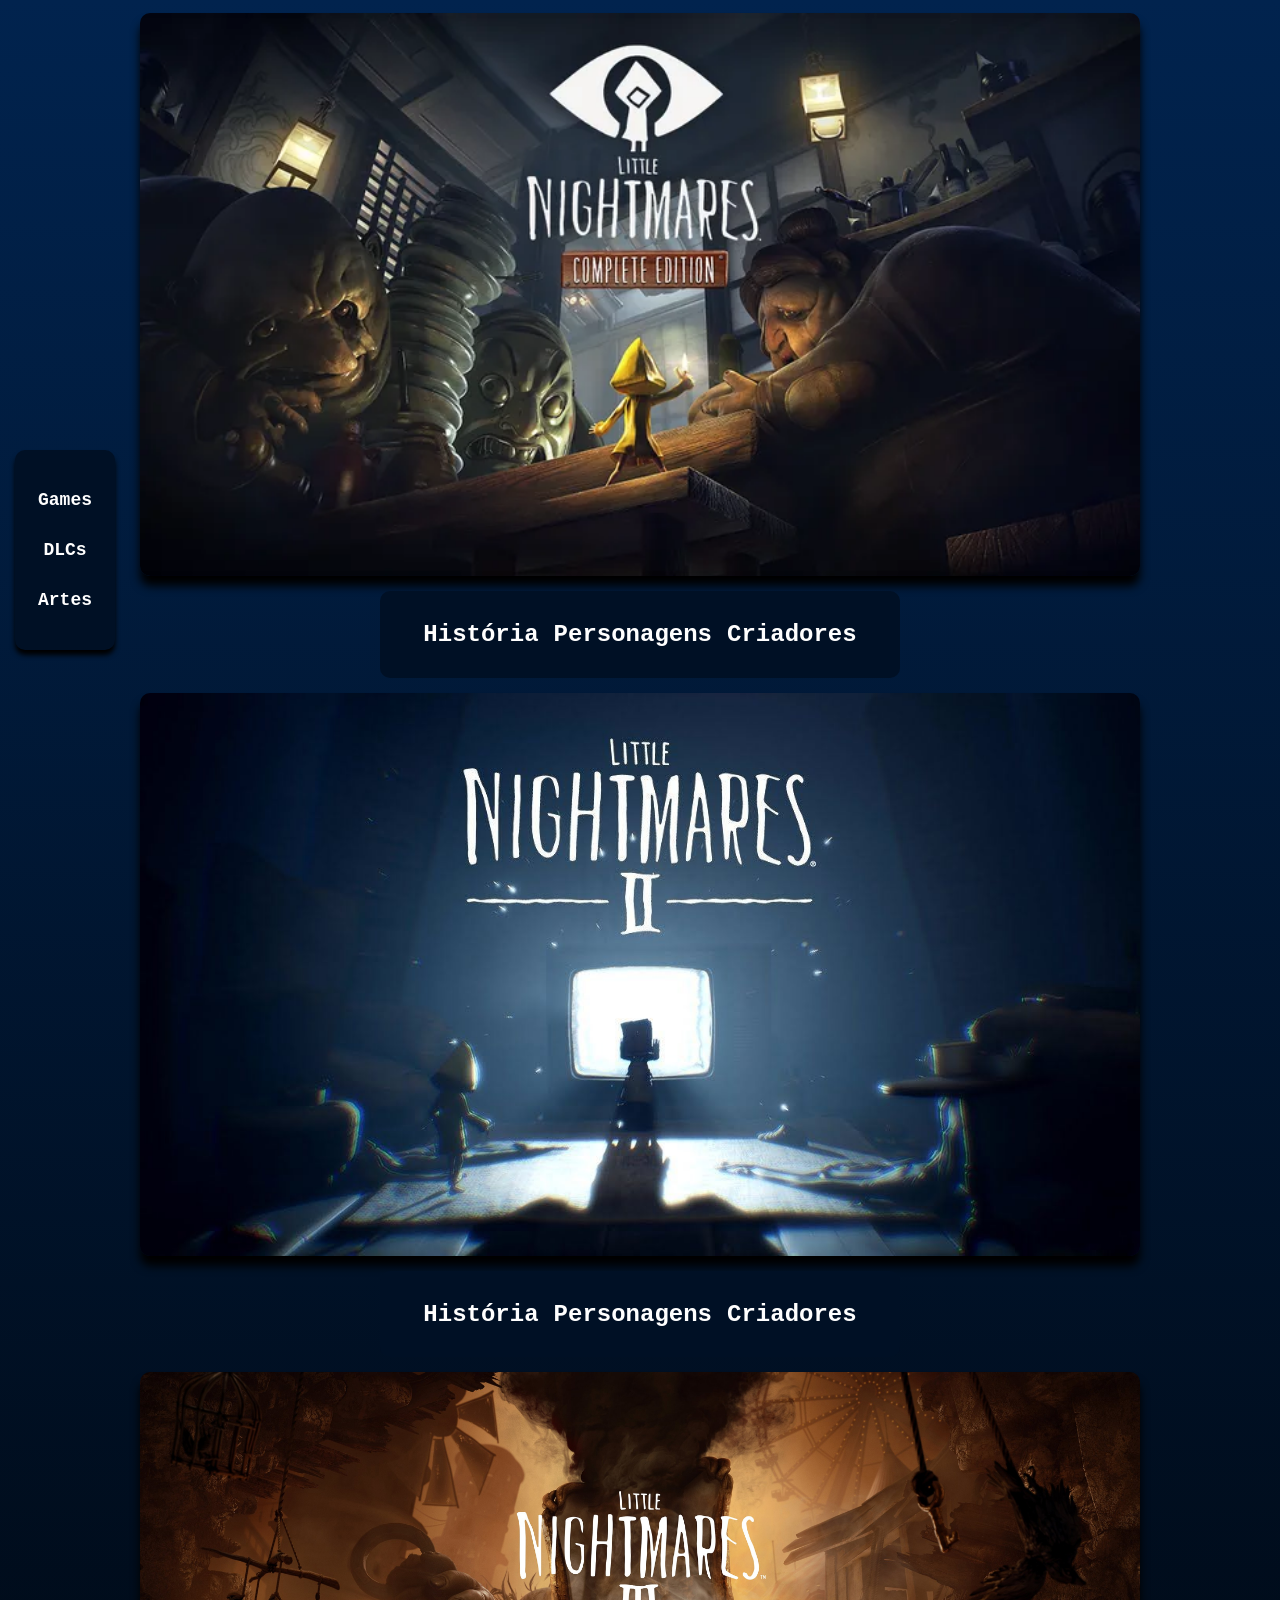
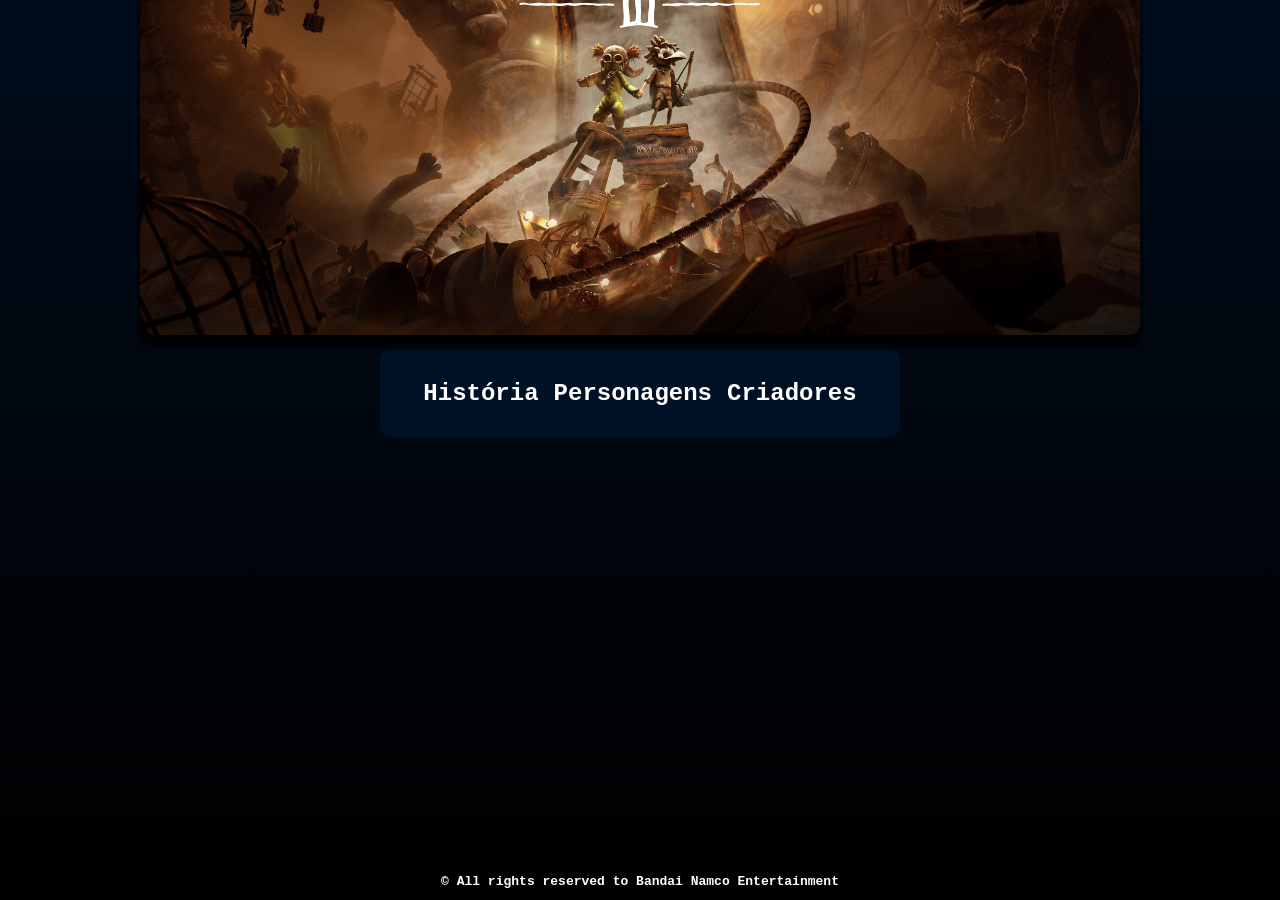
<file: index.html>
<!DOCTYPE html>
<html lang="pt-br">
<head>
    <meta charset="UTF-8">
    <meta name="viewport" content="width=device-width, initial-scale=1.0">
    <link rel="stylesheet" href="css/estilizacao.css">
    <link rel="stylesheet" href="css/pageone.css">
    <title>LN Lore</title>
</head>
<body>
    
    <!-- Menu Navegação -->
    <header id="MenuNavegacao">
        <a href="#" class="botao1"><h2 class="menuh2">Games</h2></a>
        <a href="html/dlc/ln_dlcs.html" class="botao2"><h2 class="menuh2">DLCs</h2></a>
        <a href="html/dlc/ln_artes.html" class="botao3"><h2 class="menuh2">Artes</h2></a>
    </header>

    <!-- little nightmares 1 -->
    <img src="img/background.png" alt="Little nightmares página inicial com os convidados e personagem ao centro." id="background">

    <div class="menu">
        <a id ="link" href="html/p.html"><h2 class="historia">História</h2></a>
        <a id ="link" href="html/p2.html"><h2 class="personagens">Personagens</h2></a>
        <a id ="link" href="html/p3.html"><h2 class="criadores">Criadores</h2></a>
    </div>

    <!-- little nightmares 2 -->
    <img src="img/background2.png" alt="Little nightmares página inicial com personagens ao centro e uma torre atrás." id="background2">

    <div class="menu2">
        <a id ="link2" href="html/ln2_1.html"><h2 class="historia2">História</h2></a>
        <a id ="link2" href="html/ln2_2.html"><h2 class="personagens2">Personagens</h2></a>
        <a id ="link2" href="html/p3.html"><h2 class="criadores2">Criadores</h2></a>
    </div>

    <!-- little nightmares 3 -->
    <img src="img/background3.png" alt="Little nightmares página inicial com os personagem ao centro de mãos dadas em um ambiente deserto." id="background3">

    <div class="menu2">
        <a id ="link3" href="html/ln3_1.html"><h2 class="historia3">História</h2></a>
        <a id ="link3" href="html/ln3_2.html"><h2 class="personagens3">Personagens</h2></a>
        <a id ="link3" href="html/ln3_criadores.html"><h2 class="criadores3">Criadores</h2></a>
    </div>


    <h3>© All rights reserved to Bandai Namco Entertainment</h3>

    <script src="javascript/pageone.js">
        
    </script>
</body>
</html>
</file>
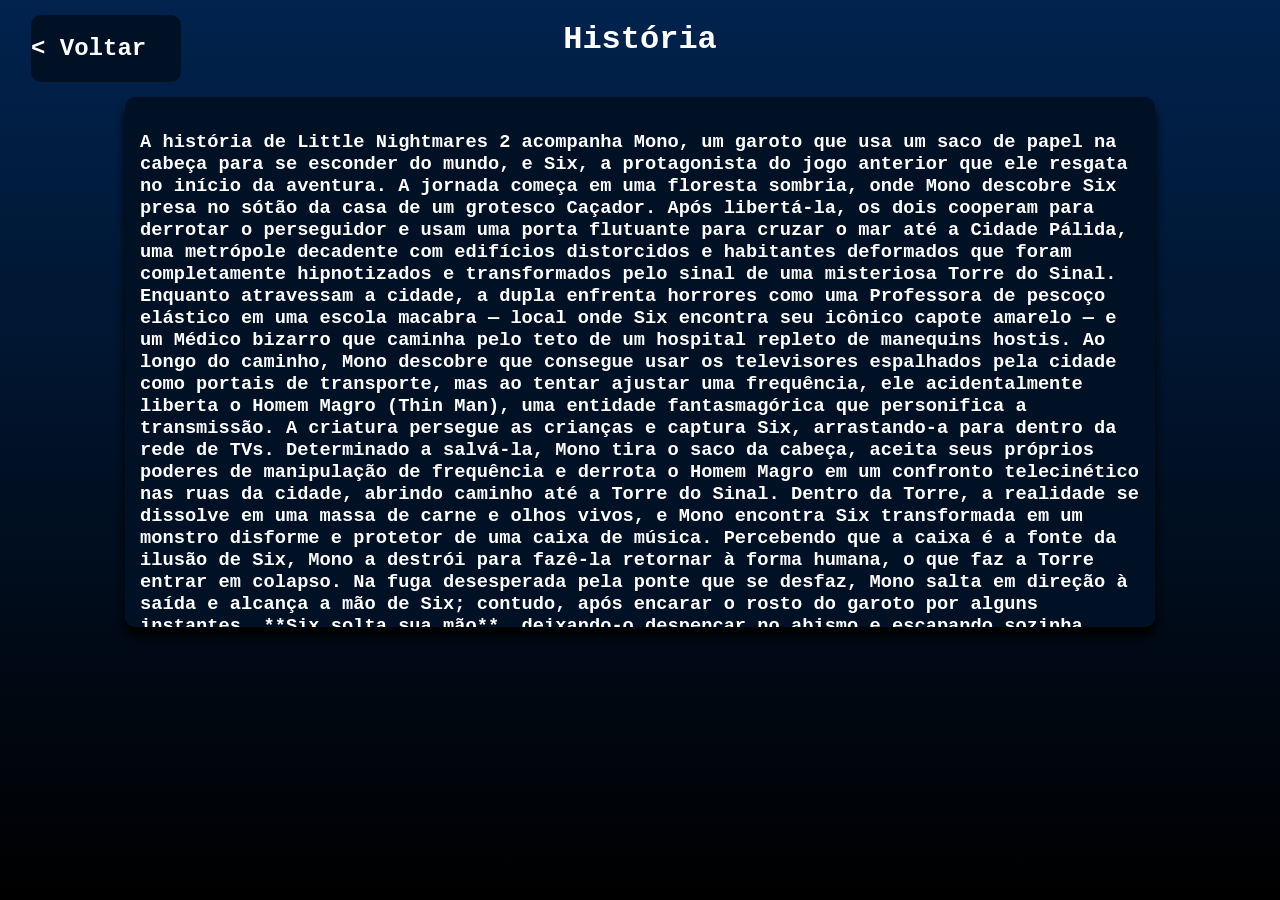
<file: html/ln2_1.html>
<!DOCTYPE html>
<html lang="pt-br">
<head>
    <meta charset="UTF-8">
    <meta name="viewport" content="width=device-width, initial-scale=1.0">
    <link rel="stylesheet" href="../css/estilizacao.css">
    <link rel="stylesheet" href="../css/p.css">
    <title>História</title>
</head>
<body>

    <!-- Uso do mesmo css p -->

    <h1>História</h1>
    <div id="Menu">
        <a href="../index.html"><h2> < Voltar</h2></a>
    </div>

    <article>
        <h3>A história de Little Nightmares 2 acompanha Mono, um garoto que usa um saco de papel na cabeça para se esconder do mundo, e Six, a protagonista do jogo anterior que ele resgata no início da aventura. A jornada começa em uma floresta sombria, onde Mono descobre Six presa no sótão da casa de um grotesco Caçador. Após libertá-la, os dois cooperam para derrotar o perseguidor e usam uma porta flutuante para cruzar o mar até a Cidade Pálida, uma metrópole decadente com edifícios distorcidos e habitantes deformados que foram completamente hipnotizados e transformados pelo sinal de uma misteriosa Torre do Sinal. Enquanto atravessam a cidade, a dupla enfrenta horrores como uma Professora de pescoço elástico em uma escola macabra — local onde Six encontra seu icônico capote amarelo — e um Médico bizarro que caminha pelo teto de um hospital repleto de manequins hostis. Ao longo do caminho, Mono descobre que consegue usar os televisores espalhados pela cidade como portais de transporte, mas ao tentar ajustar uma frequência, ele acidentalmente liberta o Homem Magro (Thin Man), uma entidade fantasmagórica que personifica a transmissão. A criatura persegue as crianças e captura Six, arrastando-a para dentro da rede de TVs. Determinado a salvá-la, Mono tira o saco da cabeça, aceita seus próprios poderes de manipulação de frequência e derrota o Homem Magro em um confronto telecinético nas ruas da cidade, abrindo caminho até a Torre do Sinal. Dentro da Torre, a realidade se dissolve em uma massa de carne e olhos vivos, e Mono encontra Six transformada em um monstro disforme e protetor de uma caixa de música. Percebendo que a caixa é a fonte da ilusão de Six, Mono a destrói para fazê-la retornar à forma humana, o que faz a Torre entrar em colapso. Na fuga desesperada pela ponte que se desfaz, Mono salta em direção à saída e alcança a mão de Six; contudo, após encarar o rosto do garoto por alguns instantes, **Six solta sua mão**, deixando-o despencar no abismo e escapando sozinha. Caído nas profundezas da Torre, Mono se senta em uma cadeira solitária rodeada por carne sussurrante e envelhece com o passar do tempo até se transformar no próprio Homem Magro, revelando que toda a história é um ciclo temporal inevitável onde o garoto do futuro é derrotado por seu próprio passado.</h3>
    </article>
    
    <script>
        const musicaFundo = new Audio('../mp3/background.ogg');
        musicaFundo.loop = true;
        musicaFundo.play().catch(error => {
        console.log("O navegador bloqueou o áudio automático. Aguardando clique do usuário.");
        });
    </script>
</body>
</html>
</file>
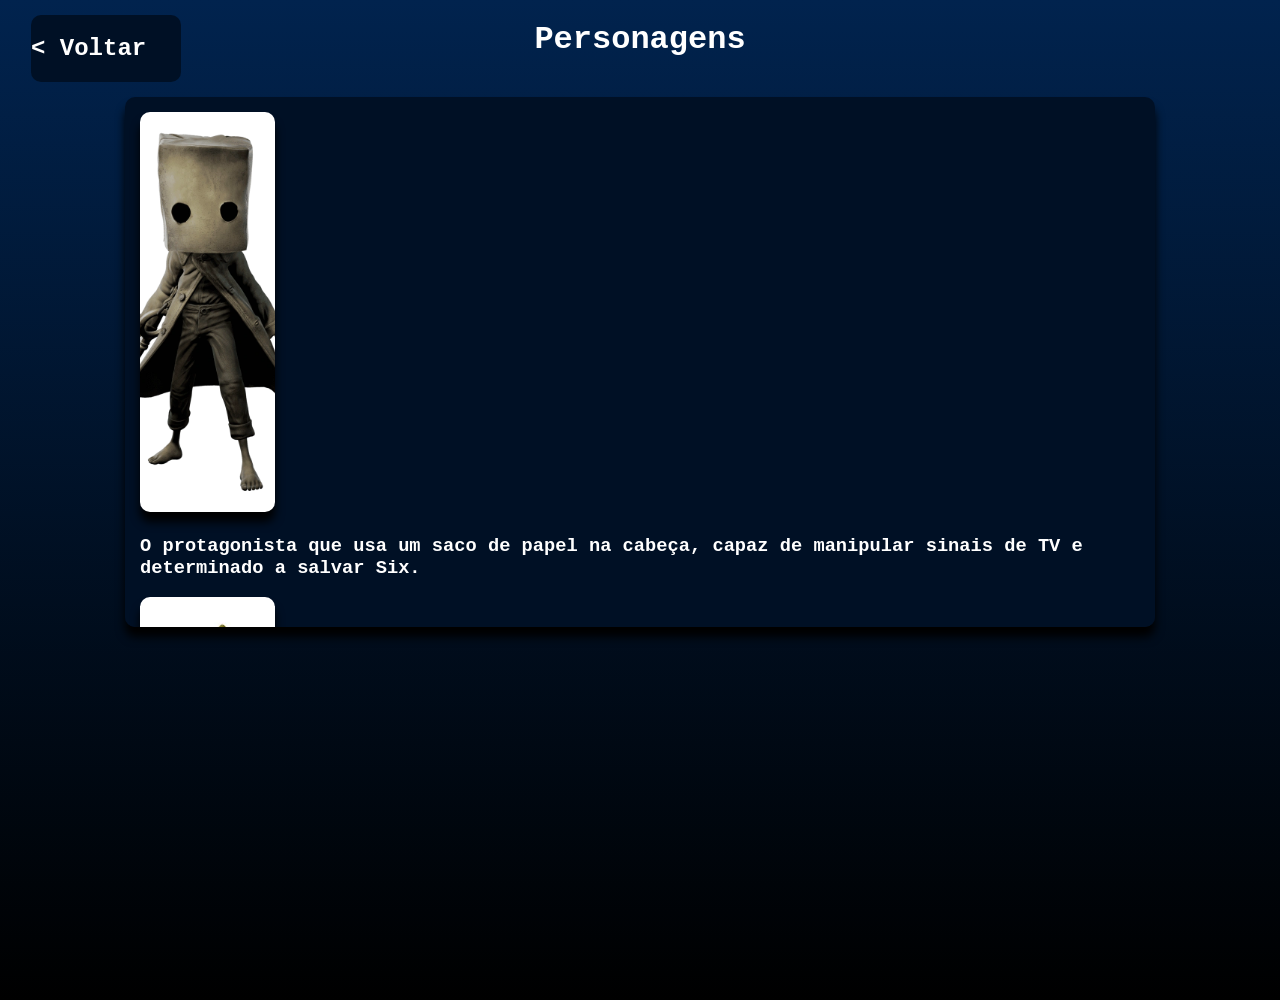
<file: html/ln2_2.html>
<!DOCTYPE html>
<html lang="pt-br">
<head>
    <meta charset="UTF-8">
    <meta name="viewport" content="width=device-width, initial-scale=1.0">
    <link rel="stylesheet" href="../css/estilizacao.css">
    <link rel="stylesheet" href="../css/p2.css">
    <title>Personagens</title>
</head>
<body>

    <h1>Personagens</h1>
     <div id="Menu">
        <a href="../index.html"><h2> < Voltar</h2></a>
    </div>

    <article>
        <a href="#card1"><img src="../img/mono.png" alt="Imagem personagem principal MONO, blaizer marrom e saco de papel na cabeça" id="c1"></a>
        <h3>O protagonista que usa um saco de papel na cabeça, capaz de manipular sinais de TV e determinado a salvar Six.</h3>
        <a href="#card12"><img src="../img/six.jfif" alt="Imagem personagem SIX, protagonista do jogo anterior" id="c12"></a>
        <h3>A garota da capa de chuva amarela (encontrada no início do jogo) que se torna companheira de aventura de Mono na Cidade Pálida.</h3>
        <a href="#card2"><img src="../img/caçador.jfif" alt="Imagem personagem Caçador, com saco amarrado na cabeça e um chapéu marrom segurando uma arma" id="c2"></a>
        <h3>O primeiro grande vilão, vive na floresta isolada, usa um saco de pano na cabeça e caça suas vítimas com uma espingarda e armadilhas.</h3>
        <a href="#card3"><img src="../img/teacher.png" alt="Imagem personagem Professora, segurando uma régua" id="c3"></a>
        <h3>A aterrorizante comandante da escola, com a capacidade assustadora de esticar seu pescoço para encontrar qualquer um tentando se esconder.</h3>
        <a href="#card4"><img src="../img/kids.jfif" alt="Imagem personagem Criança, feitas de porcelana, com a cabeça quedrada e uniforme marrom" id="c4"></a>
        <h3>Crianças feitas de porcelana agressivas e barulhentas que dominam e aterrorizam os corredores da escola.</h3>
        <a href="#card5"><img src="../img/doctor.png" alt="Imagem personagem Doutor, extremamente obeso e com um sorriso assustador" id="c5"></a>
        <h3>O médico grotesco do hospital que anda pelo teto cuidando de seus pacientes feitos de próteses e manequins.</h3>
        <a href="#card6"><img src="../img/patients.jfif" alt="Imagem personagem Paciente, manequins usando roupas hospitalares sem partes do corpo como bonecos" id="c6"></a>
        <h3>Corpos reanimados de manequins e próteses no hospital que ganham vida na escuridão, mas congelam quando atingidos por luz direta.</h3>
        <a href="#card7"><img src="../img/hand.jfif" alt="Imagem personagem Mão, parte do corpo de alguém que tornou vida, literalmente uma mão" id="c7"></a>
        <h3>Mãos autônomas e agressivas que se movem rapidamente pelo hospital atacando como aranhas.</h3>
        <a href="#card8"><img src="../img/thin_man.jfif" alt="Usando um terno marrom com a pele cinza e chapéu" id="c8"></a>
        <h3>A misteriosa e imponente figura de terno que controla os sinais de TV, persegue os protagonistas e representa a essência da Torre de Sina</h3>
        <a href="#card9"><img src="../img/humans.jfif" alt="Humanos sem face, apenas uma distorção" id="c9"></a>
        <h3>Os habitantes hipnotizados e deformados da Cidade Pálida, viciados nas transmissões das televisões.</h3>
        <a href="#card10"><img src="../img/monster_six.jfif" alt="Corpo distorcido, extremamente grande, usando capa de chuva amarela" id="c10"></a>
        <h3>A versão distorcida e agigantada de Six, transformada pela influência da Torre de Sinal.</h3>
        <a href="#card11"><img src="../img/signal_tower.png" alt="Massa de carne colossal, formada por grandes olhos" id="c11"></a>
        <h3>A Torre do Sinal é a entidade viva e pulsante no coração da Cidade Pálida que corrompe o mundo com suas transmissões de TV e prende Mono e Six em um trágico ciclo temporal.</h3>
    </article>


    
    <script>
        const musicaFundo = new Audio('../mp3/background.ogg');
        musicaFundo.loop = true;
        musicaFundo.play().catch(error => {
        console.log("O navegador bloqueou o áudio automático. Aguardando clique do usuário.");
        });
    </script>
    
</body>
</html>
</file>
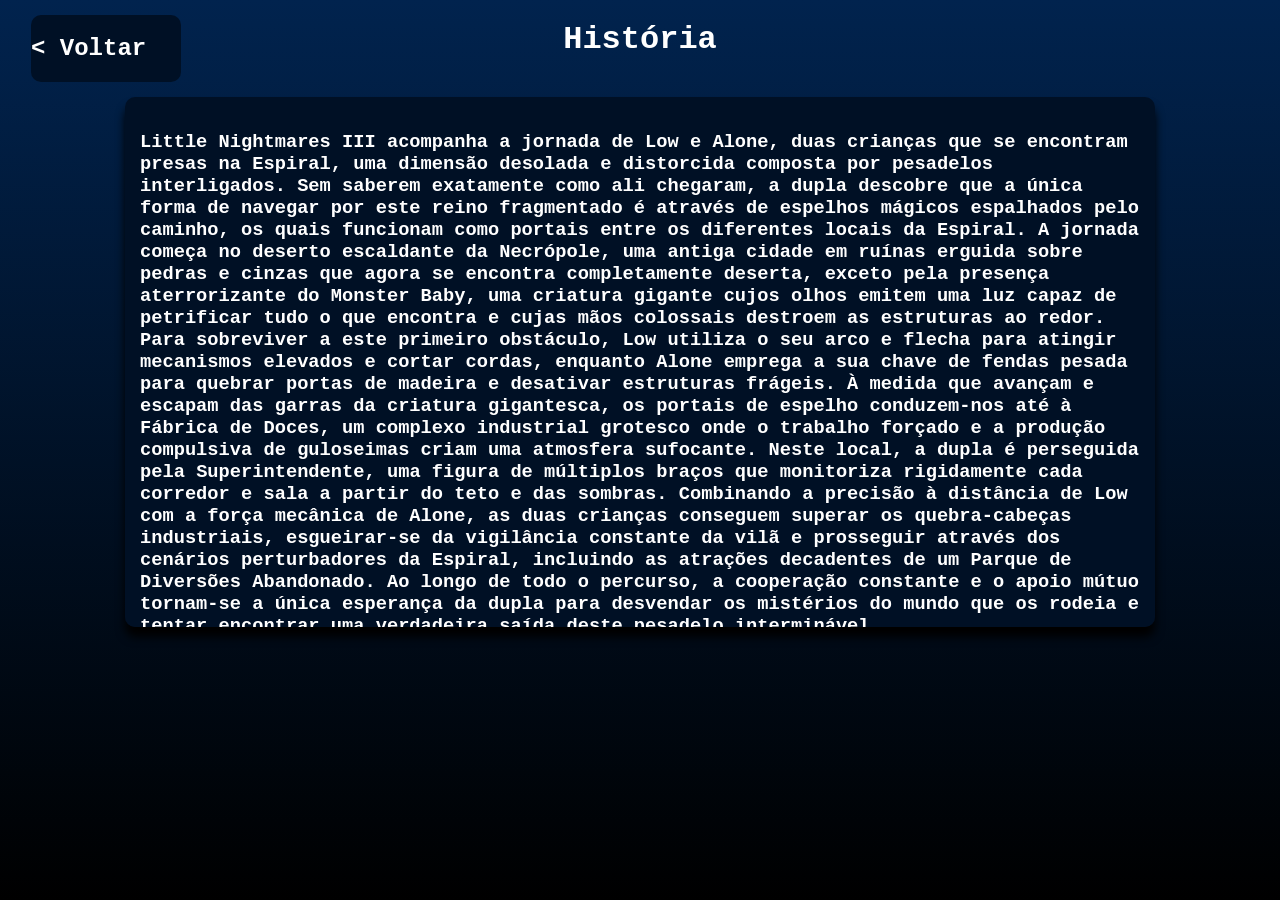
<file: html/ln3_1.html>
<!DOCTYPE html>
<html lang="pt-br">
<head>
    <meta charset="UTF-8">
    <meta name="viewport" content="width=device-width, initial-scale=1.0">
    <link rel="stylesheet" href="../css/estilizacao.css">
    <link rel="stylesheet" href="../css/p.css">
    <title>História</title>
</head>
<body>

    <!-- Uso do mesmo css p -->

    <h1>História</h1>
    <div id="Menu">
        <a href="../index.html"><h2> < Voltar</h2></a>
    </div>

    <article>
        <h3><strong>Little Nightmares III</strong> acompanha a jornada de <strong>Low</strong> e <strong>Alone</strong>, duas crianças que se encontram presas na <strong>Espiral</strong>, uma dimensão desolada e distorcida composta por pesadelos interligados. Sem saberem exatamente como ali chegaram, a dupla descobre que a única forma de navegar por este reino fragmentado é através de <strong>espelhos mágicos</strong> espalhados pelo caminho, os quais funcionam como portais entre os diferentes locais da Espiral. A jornada começa no deserto escaldante da <strong>Necrópole</strong>, uma antiga cidade em ruínas erguida sobre pedras e cinzas que agora se encontra completamente deserta, exceto pela presença aterrorizante do <strong>Monster Baby</strong>, uma criatura gigante cujos olhos emitem uma luz capaz de petrificar tudo o que encontra e cujas mãos colossais destroem as estruturas ao redor. Para sobreviver a este primeiro obstáculo, Low utiliza o seu <strong>arco e flecha</strong> para atingir mecanismos elevados e cortar cordas, enquanto Alone emprega a sua <strong>chave de fendas</strong> pesada para quebrar portas de madeira e desativar estruturas frágeis. À medida que avançam e escapam das garras da criatura gigantesca, os portais de espelho conduzem-nos até à <strong>Fábrica de Doces</strong>, um complexo industrial grotesco onde o trabalho forçado e a produção compulsiva de guloseimas criam uma atmosfera sufocante. Neste local, a dupla é perseguida pela <strong>Superintendente</strong>, uma figura de múltiplos braços que monitoriza rigidamente cada corredor e sala a partir do teto e das sombras. Combinando a precisão à distância de Low com a força mecânica de Alone, as duas crianças conseguem superar os quebra-cabeças industriais, esgueirar-se da vigilância constante da vilã e prosseguir através dos cenários perturbadores da Espiral, incluindo as atrações decadentes de um <strong>Parque de Diversões Abandonado</strong>. Ao longo de todo o percurso, a <strong>cooperação constante</strong> e o apoio mútuo tornam-se a única esperança da dupla para desvendar os mistérios do mundo que os rodeia e tentar encontrar uma verdadeira <strong>saída deste pesadelo interminável</strong>.</h3>
    </article>
    
    <script>
        const musicaFundo = new Audio('../mp3/background.ogg');
        musicaFundo.loop = true;
        musicaFundo.play().catch(error => {
        console.log("O navegador bloqueou o áudio automático. Aguardando clique do usuário.");
        });
    </script>
</body>
</html>
</file>
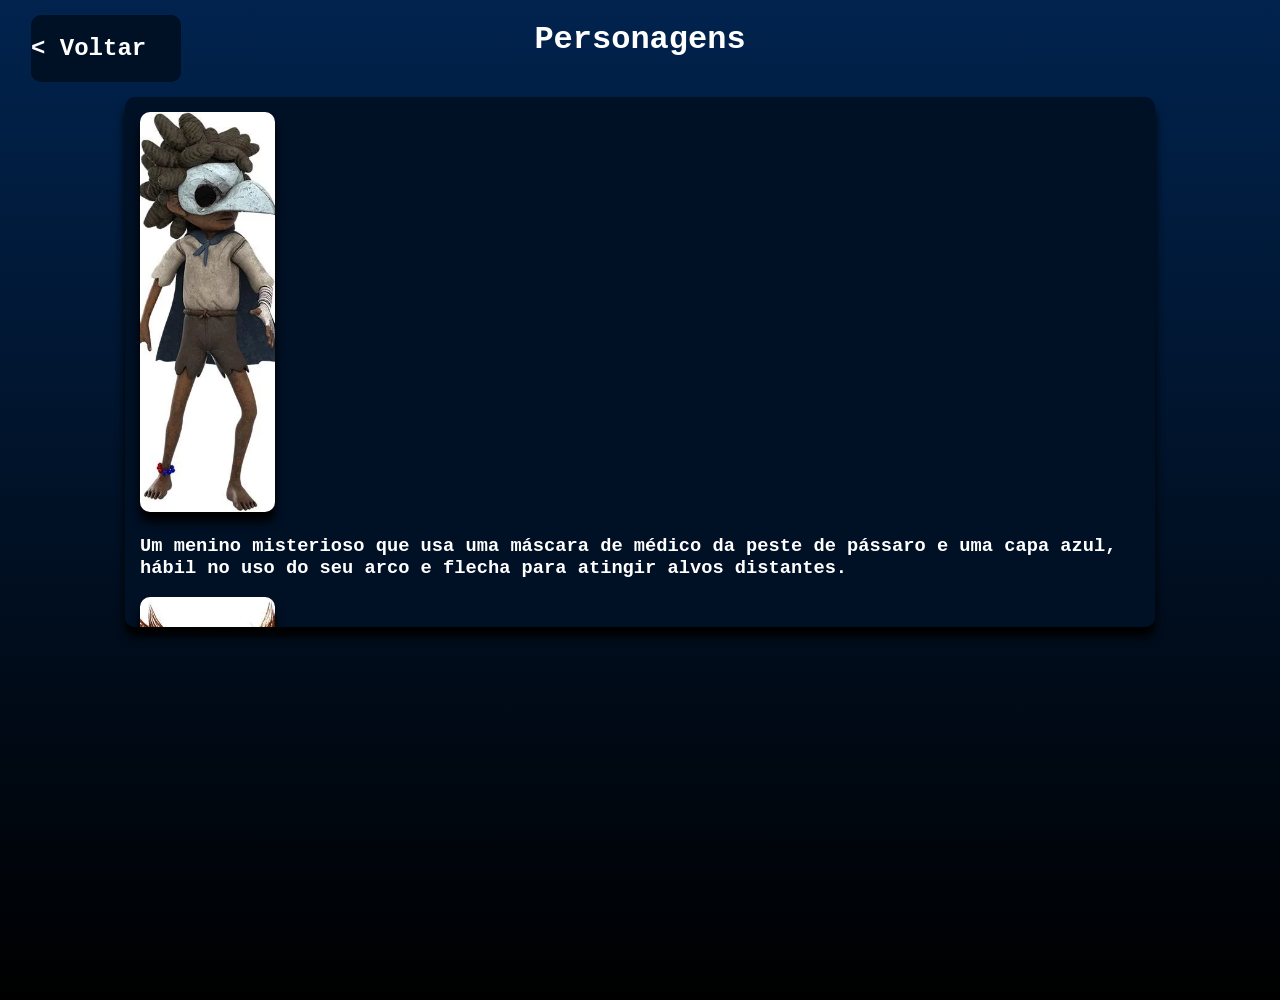
<file: html/ln3_2.html>
<!DOCTYPE html>
<html lang="pt-br">
<head>
    <meta charset="UTF-8">
    <meta name="viewport" content="width=device-width, initial-scale=1.0">
    <link rel="stylesheet" href="../css/estilizacao.css">
    <link rel="stylesheet" href="../css/p2.css">
    <title>Personagens</title>
</head>
<body>

    <h1>Personagens</h1>
     <div id="Menu">
        <a href="../index.html"><h2> < Voltar</h2></a>
    </div>

    <article>
        <a href="#card1"><img src="../img/low.png" alt="Imagem personagem principal Low, máscara de corvo e capa cinza" id="c1"></a>
        <h3>Um menino misterioso que usa uma máscara de médico da peste de pássaro e uma capa azul, hábil no uso do seu arco e flecha para atingir alvos distantes.</h3>
        <a href="#card2"><img src="../img/alone.png" alt="Imagem personagem Alone, macacão verde com óculos amarelo" id="c2"></a>
        <h3>Uma garota determinada e pragmática vestida com macacão verde e capacete de aviador, que carrega uma chave de fendas pesada para quebrar estruturas e avançar pelos cenários da Espiral.</h3>
        <a href="#card3"><img src="../img/bady.png" alt="Imagem personagem Bebe Monstro, vestido cinza e corpo de boneca gigante" id="c3"></a>
        <h3>Uma boneca bebê gigantesca e aterrorizante que habita a Necrópole, capaz de destruir o ambiente e petrificar o que vê com o seu olhar luminoso.</h3>
        <a href="#card4"><img src="../img/mulher.jpg" alt="Imagem personagem Comandante da Fábrica de Doces, seis braços e vestido azul" id="c4"></a>
        <h3>A governanta e supervisora da Fábrica de Doces, uma mulher alta e assustadora equipada com múltiplos braços para inspecionar e controlar tudo à sua volta.</h3>
        <a href="#card5"><img src="../img/trabalhador.jpg" alt="Imagem personagem Trabalhador, homem acima do peso usando touca na cabeça" id="c5"></a>
        <h3>Um funcionário obeso e deformado da fábrica que veste roupa de proteção industrial e fica suspenso por cabos enquanto realiza o trabalho braçal.</h3>
        <a href="#card6"><img src="../img/visitante.jfif" alt="Imagem personagem visitante, homem acima do peso e roupas sujas" id="c6"></a>
        <h3>Uma figura grotesca, curvada e atarracada que vaga pelos ambientes decadentes do jogo, agindo como uma ameaça constante para a dupla.</h3>
        <a href="#card7"><img src="../img/marionetista.png" alt="Imagem personagem Comandante do Circo, com uma mini pessoa sobre seu braço e ambos usando terno" id="c7"></a>
        <h3>O Dono do Circo (conhecido oficialmente como The Kin) é o principal antagonista do capítulo do Circo / Parque de Diversões (Carnevale) em Little Nightmares 3.

Ele é uma figura monstruosa e decrepida que comanda o local ao lado de sua versão em miniatura (Mini-Kin). Durante o jogo, os protagonistas precisam usar de furtividade e estratégias para escapar dele e da sua atração aterrorizante.</h3>
        <a href="#card8"><img src="../img/doutor.png" alt="Imagem personagem Doutor, Corpo extremamente grande e óculos dourado" id="c8"></a>
        <h3>Um médico grotesco de tamanho colossal que observa as crianças através de óculos quebrados enquanto se move entre os destroços e estruturas do local.</h3>
        
    </article>


    
    <script>
        const musicaFundo = new Audio('../mp3/background.ogg');
        musicaFundo.loop = true;
        musicaFundo.play().catch(error => {
        console.log("O navegador bloqueou o áudio automático. Aguardando clique do usuário.");
        });
    </script>
    
</body>
</html>
</file>
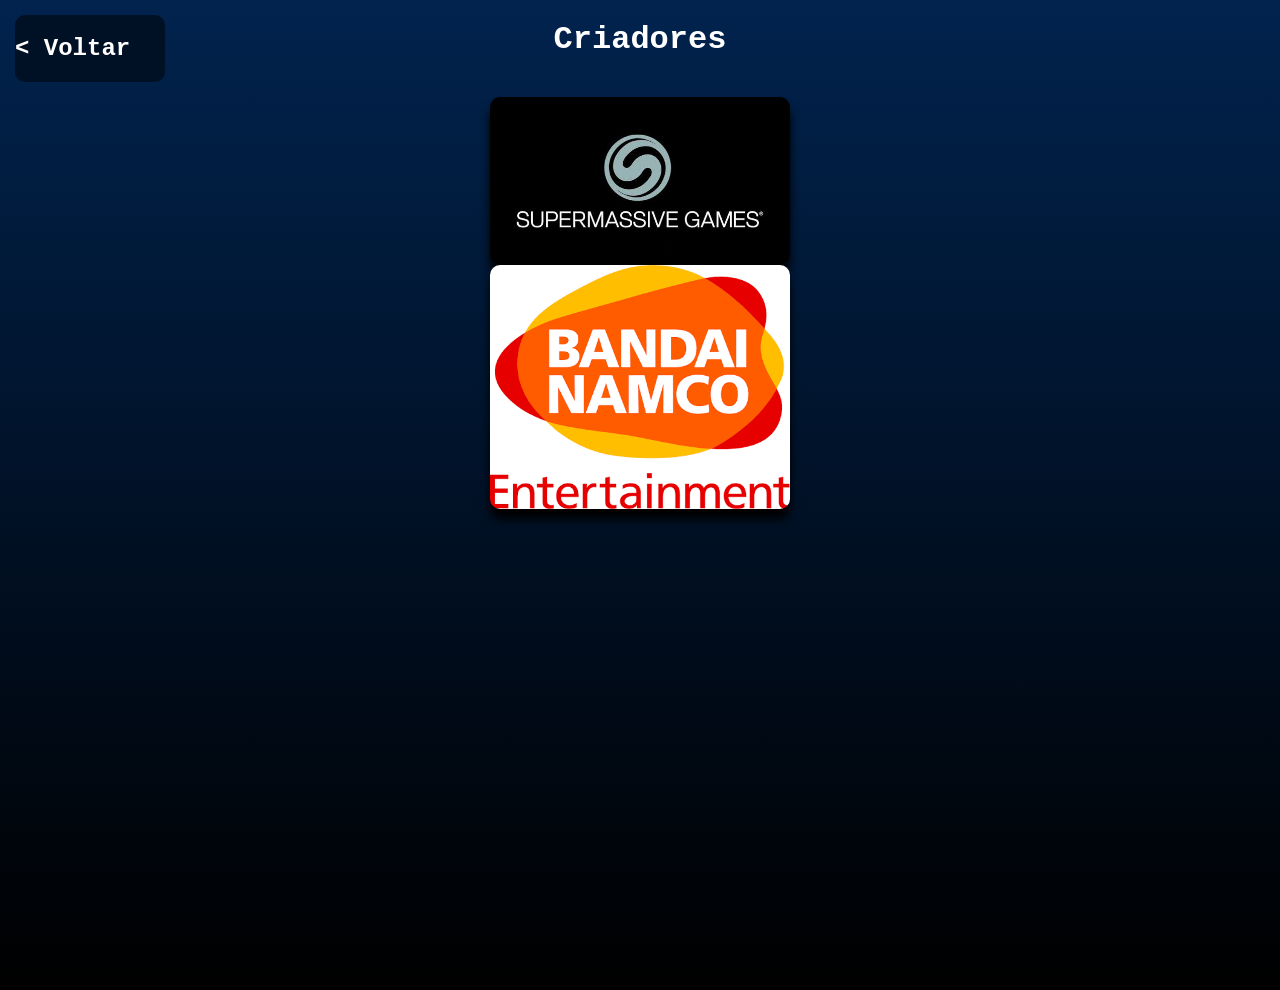
<file: html/ln3_3.html>
<!DOCTYPE html>
<html lang="pt-br">
<head>
    <meta charset="UTF-8">
    <meta name="viewport" content="width=device-width, initial-scale=1.0">
    <link rel="stylesheet" href="../css/p3.css">
    <title>Criadores</title>
</head>
<body>
    
     <h1>Criadores</h1>
     <div id="Menu">
        <a href="../index.html"><h2> < Voltar</h2></a>
    </div>

    <img src="../img/logo2.jfif" alt="Logo da SUPERMASSIVE GAMES" width="300px">
    <img src="../img/bandai_logo.png" alt="Logo da Bandai Namco" width="300px" id="img2">

    <script>
        const musicaFundo = new Audio('../mp3/background.ogg');
        musicaFundo.loop = true;
        musicaFundo.play().catch(error => {
        console.log("O navegador bloqueou o áudio automático. Aguardando clique do usuário.");
        });
    </script>
</body>
</html>
</file>
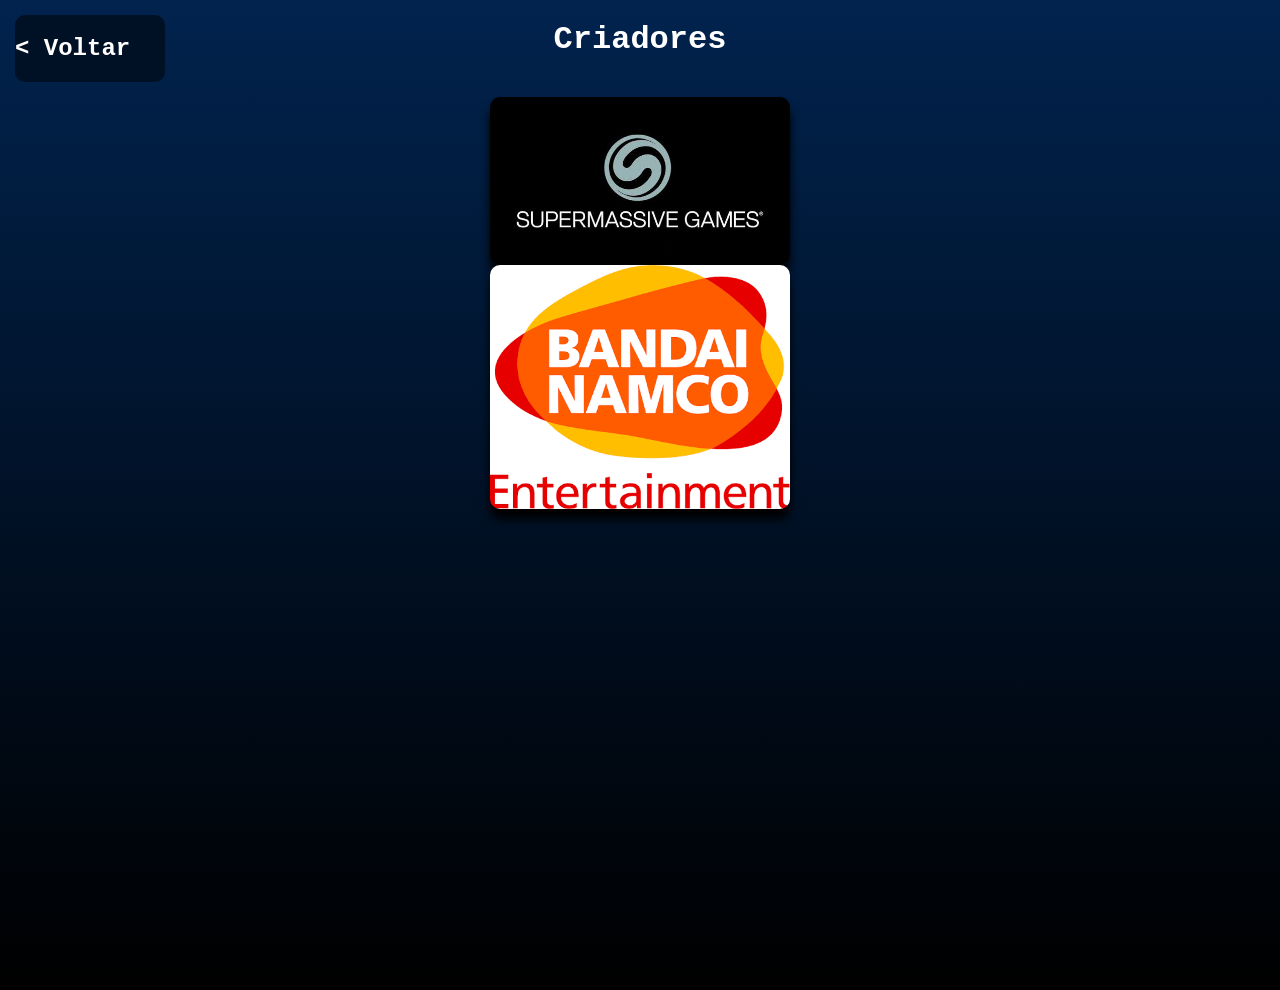
<file: html/ln3_criadores.html>
<!DOCTYPE html>
<html lang="pt-br">
<head>
    <meta charset="UTF-8">
    <meta name="viewport" content="width=device-width, initial-scale=1.0">
    <link rel="stylesheet" href="../css/p3.css">
    <title>Criadores</title>
</head>
<body>
    
     <h1>Criadores</h1>
     <div id="Menu">
        <a href="../index.html"><h2> < Voltar</h2></a>
    </div>

    <img src="../img/logo2.jfif" alt="Logo da " width="300px">
    <img src="../img/bandai_logo.png" alt="Logo da Bandai Namco" width="300px" id="img2">

    <script>
        const musicaFundo = new Audio('../mp3/background.ogg');
        musicaFundo.loop = true;
        musicaFundo.play().catch(error => {
        console.log("O navegador bloqueou o áudio automático. Aguardando clique do usuário.");
        });
    </script>
</body>
</html>
</file>
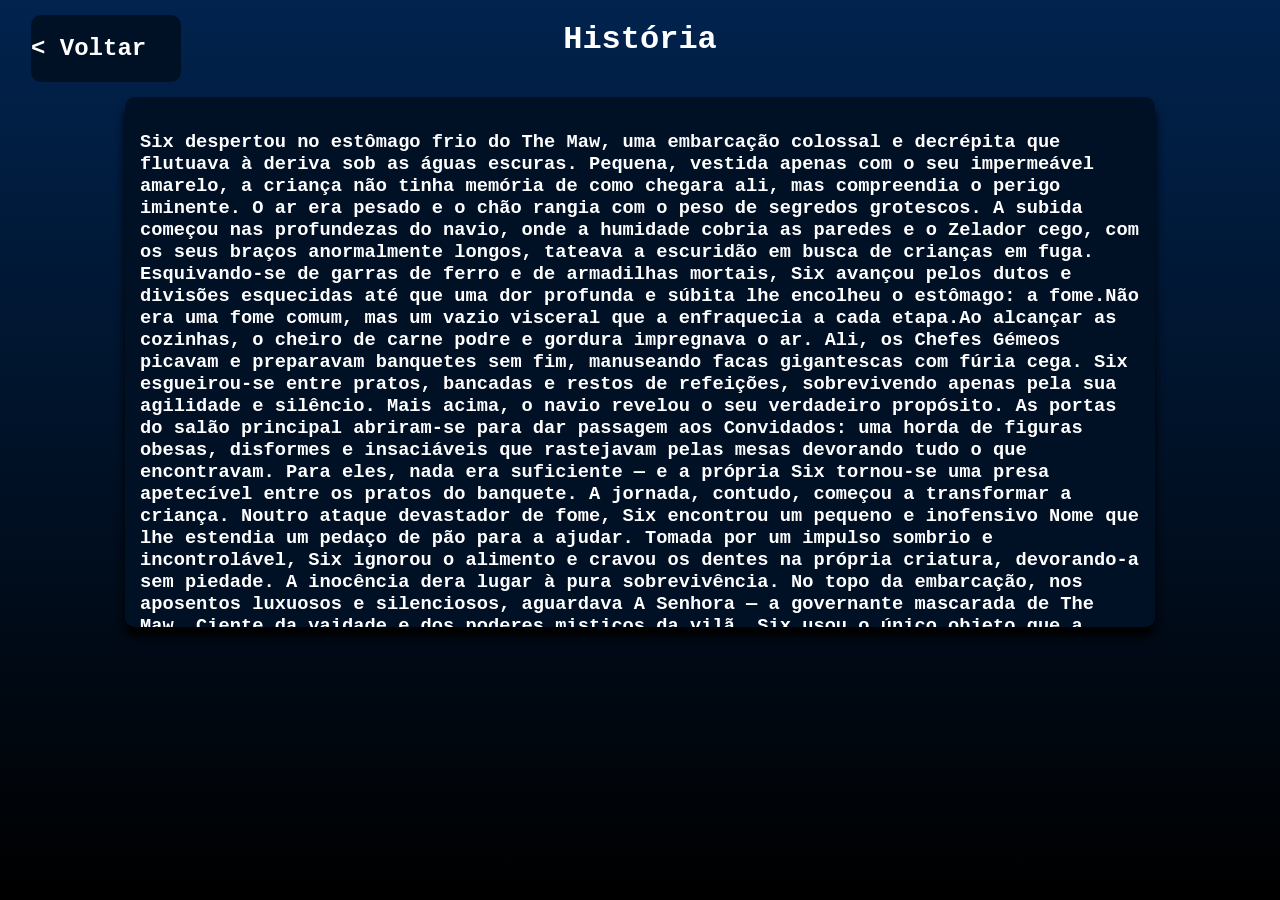
<file: html/p.html>
<!DOCTYPE html>
<html lang="pt-br">
<head>
    <meta charset="UTF-8">
    <meta name="viewport" content="width=device-width, initial-scale=1.0">
    <link rel="stylesheet" href="../css/estilizacao.css">
    <link rel="stylesheet" href="../css/p.css">
    <title>História</title>
</head>
<body>

    <h1>História</h1>
    <div id="Menu">
        <a href="../index.html"><h2> < Voltar</h2></a>
    </div>

    <article>
        <h3>Six despertou no estômago frio do The Maw, uma embarcação colossal e decrépita que flutuava à deriva sob as águas escuras. Pequena, vestida apenas com o seu impermeável amarelo, a criança não tinha memória de como chegara ali, mas compreendia o perigo iminente. O ar era pesado e o chão rangia com o peso de segredos grotescos.   A subida começou nas profundezas do navio, onde a humidade cobria as paredes e o Zelador cego, com os seus braços anormalmente longos, tateava a escuridão em busca de crianças em fuga. Esquivando-se de garras de ferro e de armadilhas mortais, Six avançou pelos dutos e divisões esquecidas até que uma dor profunda e súbita lhe encolheu o estômago: a fome.Não era uma fome comum, mas um vazio visceral que a enfraquecia a cada etapa.Ao alcançar as cozinhas, o cheiro de carne podre e gordura impregnava o ar. Ali, os Chefes Gémeos picavam e preparavam banquetes sem fim, manuseando facas gigantescas com fúria cega. Six esgueirou-se entre pratos, bancadas e restos de refeições, sobrevivendo apenas pela sua agilidade e silêncio.   Mais acima, o navio revelou o seu verdadeiro propósito. As portas do salão principal abriram-se para dar passagem aos Convidados: uma horda de figuras obesas, disformes e insaciáveis que rastejavam pelas mesas devorando tudo o que encontravam. Para eles, nada era suficiente — e a própria Six tornou-se uma presa apetecível entre os pratos do banquete.   A jornada, contudo, começou a transformar a criança. Noutro ataque devastador de fome, Six encontrou um pequeno e inofensivo Nome que lhe estendia um pedaço de pão para a ajudar. Tomada por um impulso sombrio e incontrolável, Six ignorou o alimento e cravou os dentes na própria criatura, devorando-a sem piedade. A inocência dera lugar à pura sobrevivência.   No topo da embarcação, nos aposentos luxuosos e silenciosos, aguardava A Senhora — a governante mascarada de The Maw. Ciente da vaidade e dos poderes misticos da vilã, Six usou o único objeto que a Senhora temia: um espelho. Refletindo a magia negra contra a sua criadora, a criança derrubou a governante.   Com a Senhora indefesa no chão, a fome de Six atacou uma última vez. Apressando-se sobre a vilã, morde-lhe o pescoço e drena a sua essência, absorvendo todo o seu poder sombrio.Imbuída de uma aura letal, Six caminhou lentamente pelo salão dos Convidados. A cada passo, a vida dos monstros ao seu redor era sugada instantaneamente, deixando um rasto de corpos inertes para trás. Sem olhar para trás, a criança subiu a longa escadaria que levava à superfície de The Maw, emergindo finalmente para a luz do sol.  </h3>
    </article>
    
    <script>
        const musicaFundo = new Audio('../mp3/background.ogg');
        musicaFundo.loop = true;
        musicaFundo.play().catch(error => {
        console.log("O navegador bloqueou o áudio automático. Aguardando clique do usuário.");
        });
    </script>
</body>
</html>
</file>
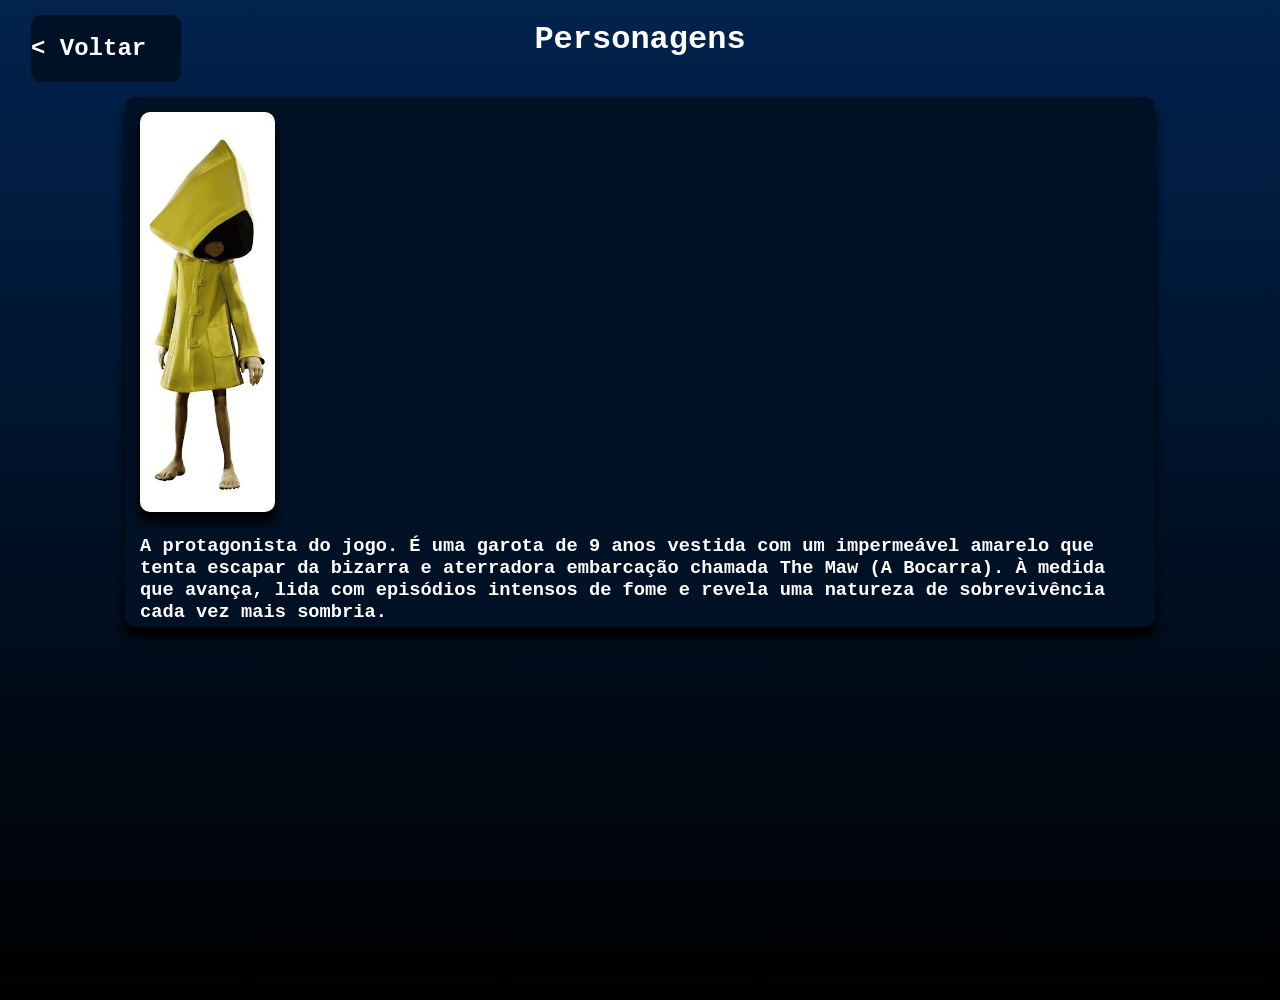
<file: html/p2.html>
<!DOCTYPE html>
<html lang="pt-br">
<head>
    <meta charset="UTF-8">
    <meta name="viewport" content="width=device-width, initial-scale=1.0">
    <link rel="stylesheet" href="../css/estilizacao.css">
    <link rel="stylesheet" href="../css/p2.css">
    <title>Personagens</title>
</head>
<body>

    <h1>Personagens</h1>
     <div id="Menu">
        <a href="../index.html"><h2> < Voltar</h2></a>
    </div>

    <article>
        <a href="#card1"><img src="../img/six.jfif" alt="Imagem personagem principal SIX, capa de chuva amarela" id="c1"></a>
        <h3>A protagonista do jogo. É uma garota de 9 anos vestida com um impermeável amarelo que tenta escapar da bizarra e aterradora embarcação chamada The Maw (A Bocarra). À medida que avança, lida com episódios intensos de fome e revela uma natureza de sobrevivência cada vez mais sombria.</h3>
        
        <a href="#card2"><img src="../img/leeches.png" alt="Imagem personagem Leeche, sanguesuga negra" id="c2"></a>
        <h3>Criaturas escuras e vermiformes que habitam as áreas húmidas e subterrâneas da embarcação. Atacam ao cair em cima dos intrusos para lhes sugar a vida.</h3>
        <a href="#card3"><img src="../img/zelador.png" alt="Imagem personagem Zelador, com longos braços e usando chapéu" id="c3"></a>
       
        <h3>O Zelador (Roger) é o primeiro vilão de Little Nightmares, caracterizado por ser completamente cego, possuir braços extraordinariamente longos e guiar-se apenas pela audição para capturar crianças e manter a ordem nas profundezas de The Maw, acabando por ter os braços decepados por uma porta de ferro pesada que Six solta sobre ele durante a fuga.</h3>

        <a href="#card4"><img src="../img/chef.jfif" alt="Imagem personagem Chef, vestido com avental branco e chapéu de cozinheiro" id="c4"></a>
        <h3>Responsáveis pela cozinha da embarcação. São figuras grotescas e obesas que usam peles/máscaras no rosto e preparam os pratos servidos aos clientes, perseguindo a Six violentamente assim que a detetam na cozinha.</h3>

        <a href="#card5"><img src="../img/gueixa.jfif" alt="Imagem personagem Gueixa, usando um vestido marrom e mascara branca" id="c5"></a>
        <h3>A governante misteriosa e elegante de The Maw. Veste um kimono longo e usa uma máscara de porcelana para esconder o seu rosto, sendo movida por uma vaidade obsessiva e possuindo poderes mágicos sombrios.</h3>

        <a href="#card6"><img src="../img/nomes.jfif" alt="Imagem personagem Nome, um gnomo com cabeça em formato de cone" id="c6"></a>
        <h3>Pequenas criaturas tímidas e misteriosas que usam chapéus altos e pontiagudos em forma de cone. Escondem-se nos cantos de The Maw e são inofensivos, podendo ser abraçados por Six.</h3>

        <a href="#card7"><img src="../img/guests.png" alt="Imagem personagem Guest, pessoas acima do peso com bocas enormes e corpo desproporcional" id="c7"></a>
        <h3>Monstros obesos, grotescos e insaciáveis que chegam ao The Maw apenas para consumir banquetes gigantescos. Movem-se com lentidão e arrastam-se para tentar devorar qualquer coisa ao seu alcance, incluindo a própria Six.</h3>
    </article>
    
    <script>
        const musicaFundo = new Audio('../mp3/background.ogg');
        musicaFundo.loop = true;
        musicaFundo.play().catch(error => {
        console.log("O navegador bloqueou o áudio automático. Aguardando clique do usuário.");
        });
    </script>
</body>
</html>
</file>
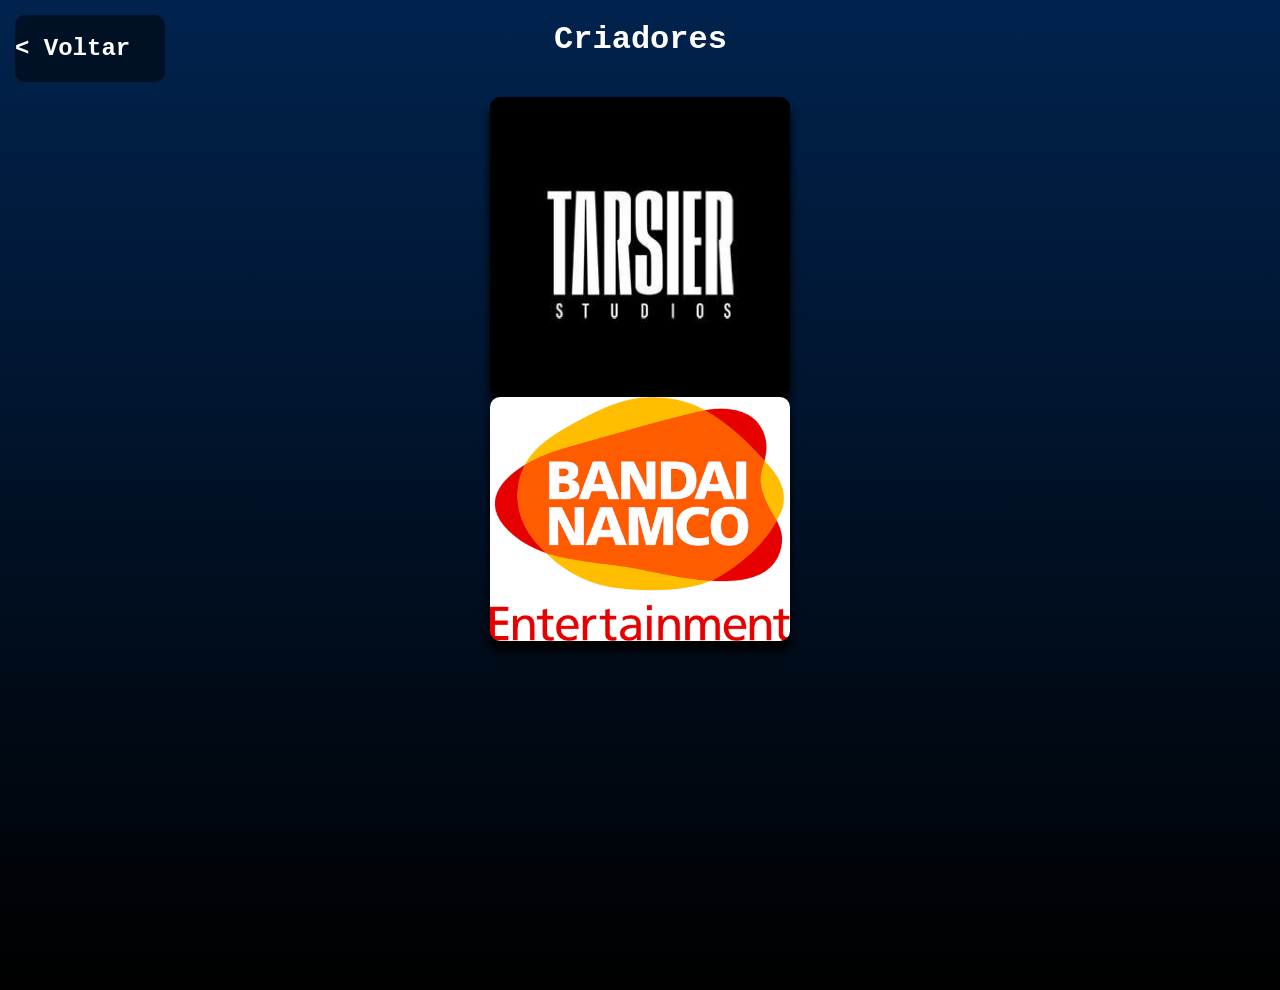
<file: html/p3.html>
<!DOCTYPE html>
<html lang="pt-br">
<head>
    <meta charset="UTF-8">
    <meta name="viewport" content="width=device-width, initial-scale=1.0">
    <link rel="stylesheet" href="../css/p3.css">
    <title>Criadores</title>
</head>
<body>
    
     <h1>Criadores</h1>
     <div id="Menu">
        <a href="../index.html"><h2> < Voltar</h2></a>
    </div>

    <img src="../img/tarsier_logo.png" alt="Logo da Tarsier Studios" width="300px">
    <img src="../img/bandai_logo.png" alt="Logo da Bandai Namco" width="300px" id="img2">

    <script>
        const musicaFundo = new Audio('../mp3/background.ogg');
        musicaFundo.loop = true;
        musicaFundo.play().catch(error => {
        console.log("O navegador bloqueou o áudio automático. Aguardando clique do usuário.");
        });
    </script>
</body>
</html>
</file>
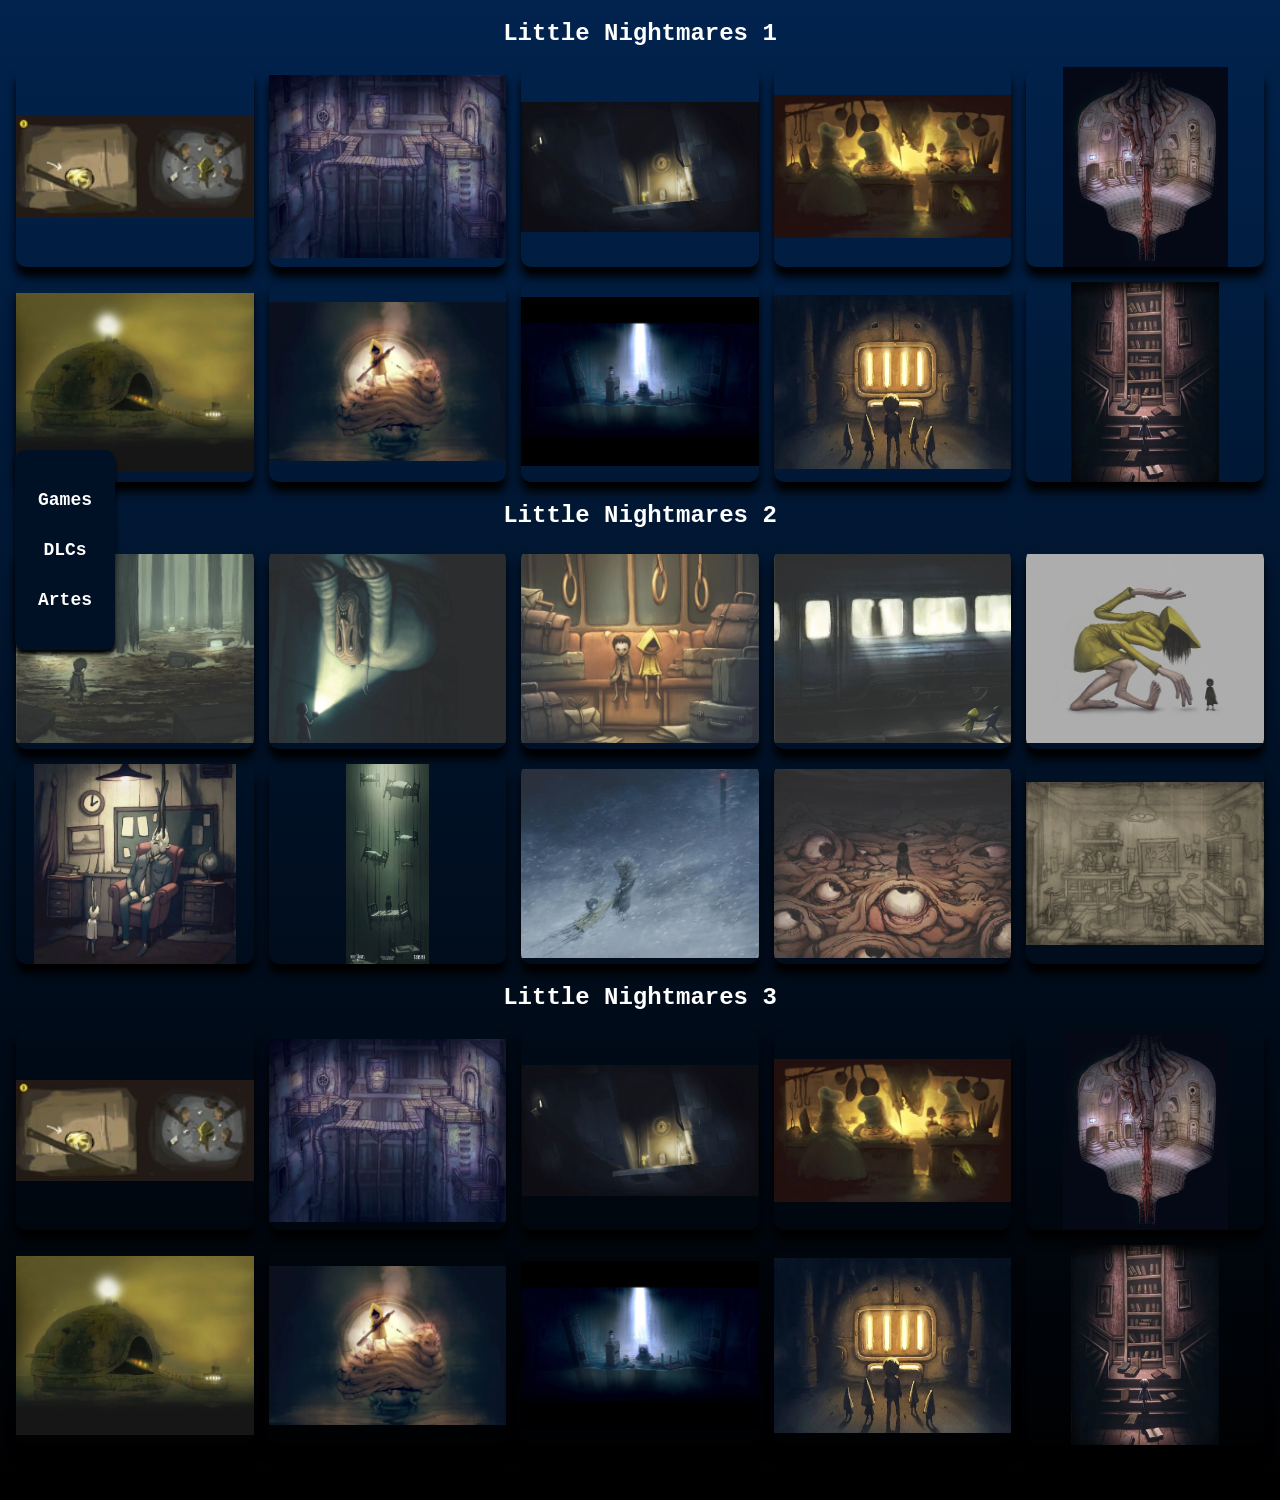
<file: html/dlc/ln_artes.html>
<!DOCTYPE html>
<html lang="pt-br">
<head>
    <meta charset="UTF-8">
    <meta name="viewport" content="width=device-width, initial-scale=1.0">
    <link rel="stylesheet" href="../../css/estilizacao.css">
    <link rel="stylesheet" href="../../css/dlc.css">
    <title>Artes</title>
</head>
<body>
    
    <!-- Menu Navegação -->
    <header id="MenuNavegacao">
        <a href="../../index.html" class="botao"><h2 class="menuh2">Games</h2></a>
        <a href="ln_dlcs.html" class="botao"><h2 class="menuh2">DLCs</h2></a>
        <a href="ln_artes.html" class="botao"><h2 class="menuh2">Artes</h2></a>
    </header>

    <!-- Little Nightmares 1 -->
    <h2>Little Nightmares 1</h2>
     <div class="blocodois">
        <img src="../../img/art/ln1/1.png" alt="arte conceitual">
        <img src="../../img/art/ln1/2.png" alt="arte conceitual">
        <img src="../../img/art/ln1/3.png" alt="arte conceitual">
        <img src="../../img/art/ln1/4.png" alt="arte conceitual">
        <img src="../../img/art/ln1/5.png" alt="arte conceitual">
        <img src="../../img/art/ln1/6.png" alt="arte conceitual">
        <img src="../../img/art/ln1/7.png" alt="arte conceitual">
        <img src="../../img/art/ln1/8.png" alt="arte conceitual">
        <img src="../../img/art/ln1/9.png" alt="arte conceitual">
        <img src="../../img/art/ln1/10.png" alt="arte conceitual">
     </div>

    <!-- Little Nightmares 2 -->
    <h2>Little Nightmares 2</h2>
     <div class="blocodois">
        <img src="../../img/art/ln2/1.png" alt="arte conceitual">
        <img src="../../img/art/ln2/2.png" alt="arte conceitual">
        <img src="../../img/art/ln2/3.png" alt="arte conceitual">
        <img src="../../img/art/ln2/4.png" alt="arte conceitual">
        <img src="../../img/art/ln2/5.png" alt="arte conceitual">
        <img src="../../img/art/ln2/6.png" alt="arte conceitual">
        <img src="../../img/art/ln2/7.png" alt="arte conceitual">
        <img src="../../img/art/ln2/8.png" alt="arte conceitual">
        <img src="../../img/art/ln2/9.png" alt="arte conceitual">
        <img src="../../img/art/ln2/10.png" alt="arte conceitual">
     </div>
    
     <!-- Little Nightmares 3 -->
    <h2>Little Nightmares 3</h2>
     <div class="blocodois">
        <img src="../../img/art/ln1/1.png" alt="arte conceitual">
        <img src="../../img/art/ln1/2.png" alt="arte conceitual">
        <img src="../../img/art/ln1/3.png" alt="arte conceitual">
        <img src="../../img/art/ln1/4.png" alt="arte conceitual">
        <img src="../../img/art/ln1/5.png" alt="arte conceitual">
        <img src="../../img/art/ln1/6.png" alt="arte conceitual">
        <img src="../../img/art/ln1/7.png" alt="arte conceitual">
        <img src="../../img/art/ln1/8.png" alt="arte conceitual">
        <img src="../../img/art/ln1/9.png" alt="arte conceitual">
        <img src="../../img/art/ln1/10.png" alt="arte conceitual">
     </div>

    <script>
        // SFX Botões
        const botoes = document.querySelectorAll('.botao');
        const som = new Audio('../../mp3/button_start.ogg');

        botoes.forEach(botao => {
            botao.addEventListener('mouseenter', () => {
            som.currentTime = 0;
            som.play().catch(error => {
                console.log("Aguardando interação do usuário para reproduzir som.");
            });
            });
        });
    </script>     
</body>
</html>
</file>
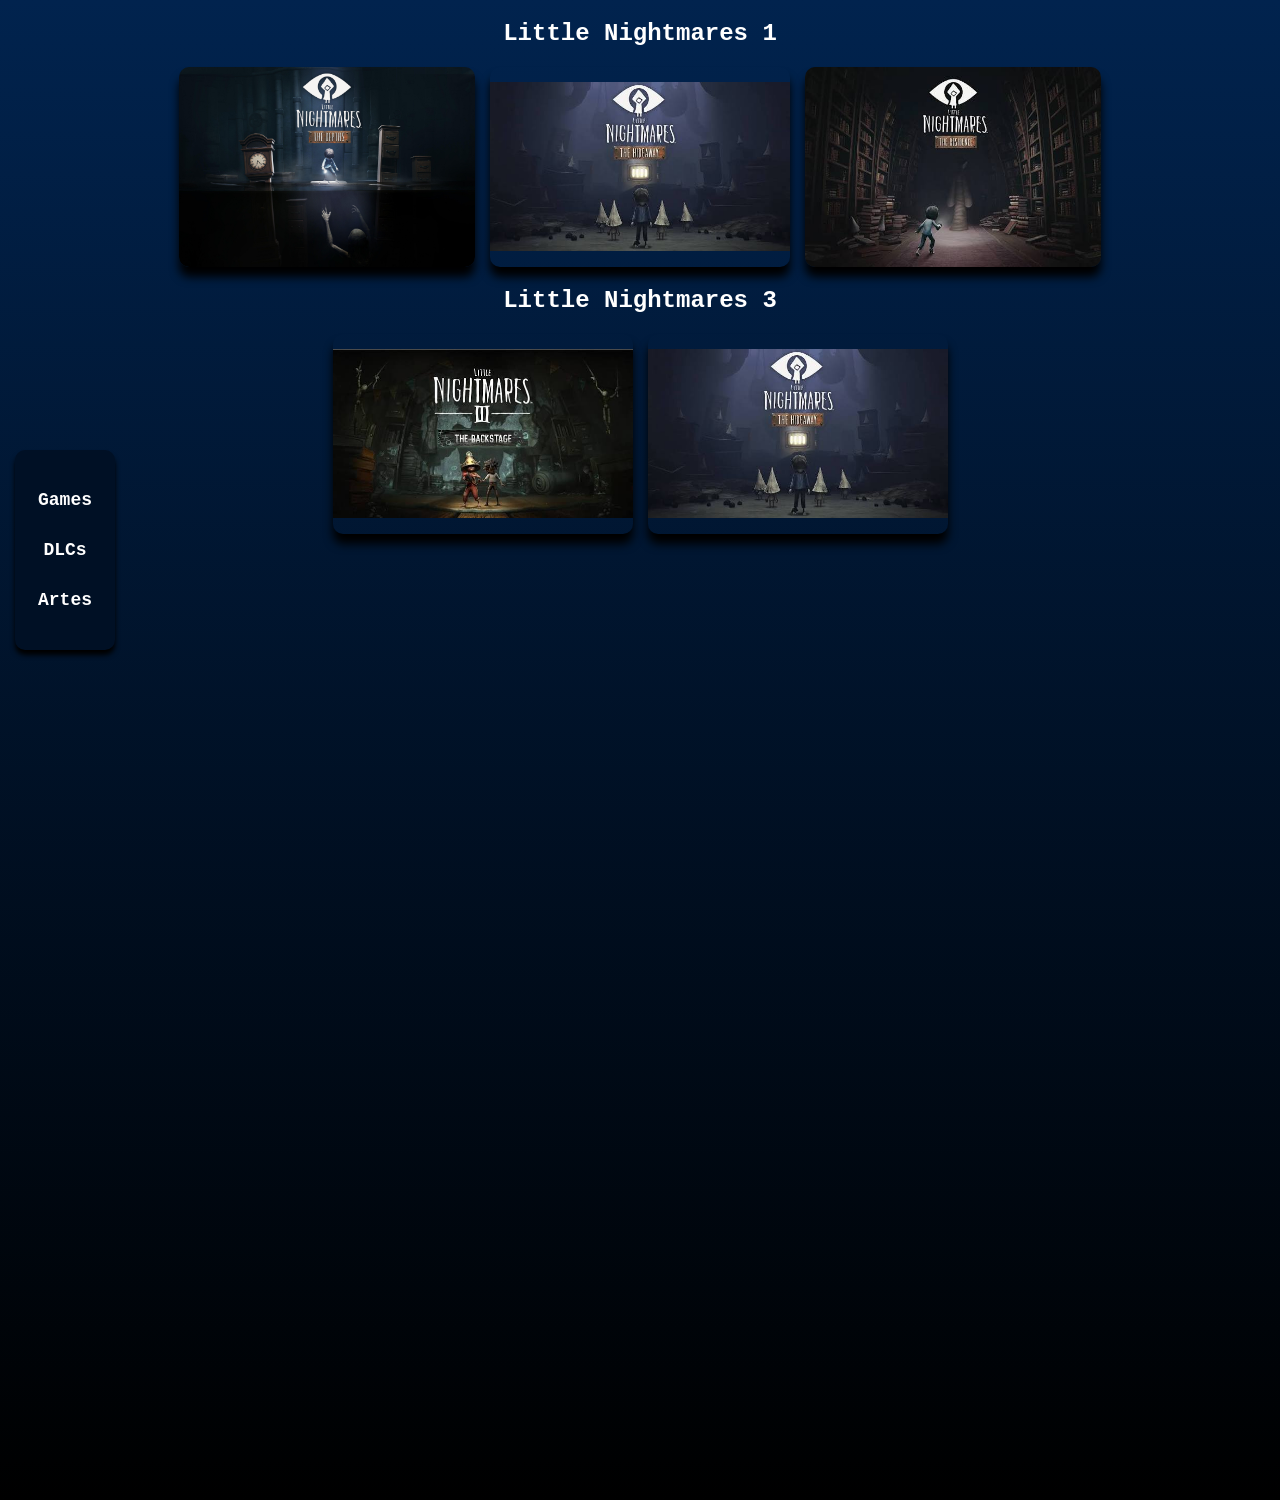
<file: html/dlc/ln_dlcs.html>
<!DOCTYPE html>
<html lang="pt-br">
<head>
    <meta charset="UTF-8">
    <meta name="viewport" content="width=device-width, initial-scale=1.0">
    <link rel="stylesheet" href="../../css/estilizacao.css">
    <link rel="stylesheet" href="../../css/dlc.css">
    <title>DLCs</title>
</head>
<body>
    
    <!-- Menu Navegação -->
    <header id="MenuNavegacao">
        <a href="../../index.html" class="botao"><h2 class="menuh2">Games</h2></a>
        <a href="ln_dlcs.html" class="botao"><h2 class="menuh2">DLCs</h2></a>
        <a href="ln_artes.html" class="botao"><h2 class="menuh2">Artes</h2></a>
    </header>

    <!-- Little Nightmares 1 -->
    <h2>Little Nightmares 1</h2>
     <div class="blocoum">
        <img src="../../img/dlc/ln1/the_depths.jpg" alt="dlc as profundezas">
        <img src="../../img/dlc/ln1/hideway.jfif" alt="dlc nomes">
        <img src="../../img/dlc/ln1/residence.jfif" alt="dlc gueixa">
     </div>

    <!-- Little Nightmares 3 -->
     <h2>Little Nightmares 3</h2>
     <div class="blocoum">
        <img src="../../img/dlc/ln3/backstage.jfif" alt="dlc as profundezas">
        <img src="../../img/dlc/ln1/hideway.jfif" alt="dlc nomes">
     </div>

     <script>
        // SFX Botões
        const botoes = document.querySelectorAll('.botao');
        const som = new Audio('../../mp3/button_start.ogg');

        botoes.forEach(botao => {
            botao.addEventListener('mouseenter', () => {
            som.currentTime = 0;
            som.play().catch(error => {
                console.log("Aguardando interação do usuário para reproduzir som.");
            });
            });
        });
     </script>
</body>
</html>
</file>
<file: css/estilizacao.css>
body {
    background-image: linear-gradient(rgb(1, 35, 78),rgb(0, 0, 0));background-repeat: no-repeat; background-size:cover;
    display: flex;margin: 0; padding: 0; height: 100vh; flex-flow: column; padding-left: 16px;padding-right: 16px;
}

/* Menu Navegação */
#MenuNavegacao{
    position: fixed; left: 0; top: 50%;margin-top: auto;width: 100%; max-width: 100px;height: 200px; margin-left: 15px;border-radius: 10px;z-index: 999999;text-align: center;
    justify-content: center;align-items: center;display: flex;flex-direction: column;
    background-color: rgb(0, 16, 37);box-shadow: rgb(0, 0, 0) 0px 5px 5px;
}

.menuh2{
    font-size: large;    
}


h1 {
    font-family: 'Courier New', Courier, monospace; color: white; size:100px; position: fixed;
}
h2, h3 {
    font-family: 'Courier New', Courier, monospace; color: #ffffff; 
}
h4, h5, h6 {
    font-family: 'Courier New', Courier, monospace; color: rgb(0, 0, 0);
}
.link {
    text-decoration: none;
}
img {
    border-radius: 10px; box-shadow: rgb(0, 0, 0) 0px 10px 10px;
}

/* Base para criação dos botões voltar */
#Menu {
    text-decoration: none; margin: 15px; max-width: 150px;border-radius: 10px;
    background-color: rgb(0, 16, 37); 
}
a, h2{
    text-decoration: none;justify-self: center;
}
a:hover{
    opacity: 0.5;
}
</file>
<file: css/pageone.css>
body {
    justify-content: center;align-items: center; gap: 15px; height: 2500px; 
}

/* Página Inicial */
#background{
    width: 100%;;max-width:1000px;height:auto;margin-top: -450px;
}

#background2, #background3{
    width: 100%;max-width:1000px;height:auto;
}

.menu, .menu2{
    width: 100%; max-width: 500px;height: auto; justify-content: center; display: flex; gap: 15px; padding: 10px; border-radius: 10px;flex-shrink: 1;
    background-color: rgb(0, 16, 37); 
}

.menu a {
  text-decoration: none;
}

.historia:hover, .personagens:hover, .criadores:hover{
    cursor:pointer; opacity: 0.5;
}

h3{
    margin-bottom: -2450px; position: absolute; font-size:small;
}

@media (max-width: 600px) {
    /* Adaptação para mobile da largura */
    body{
         margin-top: -400px;
    }
    .menu, .menu2 {
        width: 400px;
    }
    h2{
        font-size:larger;
    }
}
</file>
<file: css/p.css>
h1 {
    align-self: center;
}

article{
    width: 100%;;max-width: 1000px; height: 500px; justify-self: center; align-self: center; padding: 15px; border-radius: 10px; box-shadow: rgb(0, 0, 0) 0px 10px 10px  ;
    overflow: auto;
    background-color: rgb(0, 16, 37); 
}
</file>
<file: css/p2.css>
body{
    background-repeat: repeat; height: 1000px;
}
h1{
    align-self: center;
}

article{
    width: 100%;;max-width: 1000px; height: 500px; justify-content: center; align-content: center; padding: 15px; border-radius: 10px; box-shadow: rgb(0, 0, 0) 0px 10px 10px;justify-self: center; align-self: center;
    overflow: auto; 
    background-color: rgb(0, 16, 37); 
}

img {
    max-width:135px; width: 100%; height: 400px;object-fit: cover;
    background-color: white; transition: transform 0.3s ease;
}

img:hover{
    border: solid rgb(255, 255, 255) 1px; opacity: 0.5; transform: scale(1.1);
}
</file>
<file: css/p3.css>
body {
    background-image: linear-gradient(rgb(1, 35, 78),rgb(0, 0, 0));background-repeat: no-repeat; background-size:cover;
    display: flex;margin: 0; padding: 0; height: 110vh; flex-direction: column;
}

h1 {
    font-family: 'Courier New', Courier, monospace; color: white; size:100px; position: fixed;justify-self: center; align-self: center;
}
h2, h3 {
    font-family: 'Courier New', Courier, monospace; color: #ffffff; 
}
h4, h5, h6 {
    font-family: 'Courier New', Courier, monospace; color: rgb(0, 0, 0);
}
.link {
    text-decoration: none;
}
img {
    border-radius: 10px; box-shadow: rgb(0, 0, 0) 0px 10px 10px; align-self: center;
}

/* Base para criação dos botões voltar */
#Menu {
    text-decoration: none; margin: 15px; max-width: 150px;border-radius: 10px;
    background-color: rgb(0, 16, 37); 
}
a, h2{
    text-decoration: none;justify-self: center;
}
a:hover{
    opacity: 0.5;
}
</file>
<file: css/dlc.css>
body{
    align-items: center;height: 1500px;
}
.blocoum{
    display:flex;justify-content:center;gap: 15px;
}
img{
    width: 100%;height: 200px;max-width: 300px;object-fit: contain;
}

.blocodois{
    display:grid;justify-content:center;gap: 15px;grid-template-columns: repeat(5, 1fr);
}


@media (max-width: 600px)  {
    .blocoum{
        display:flex;justify-content:center;flex-direction: column;
    }
    .blocodois{
        display:grid;justify-content:center;gap: 15px;grid-template-columns: repeat(2, 1fr);
    }
    body{
        height: auto;
    }
}
</file>
